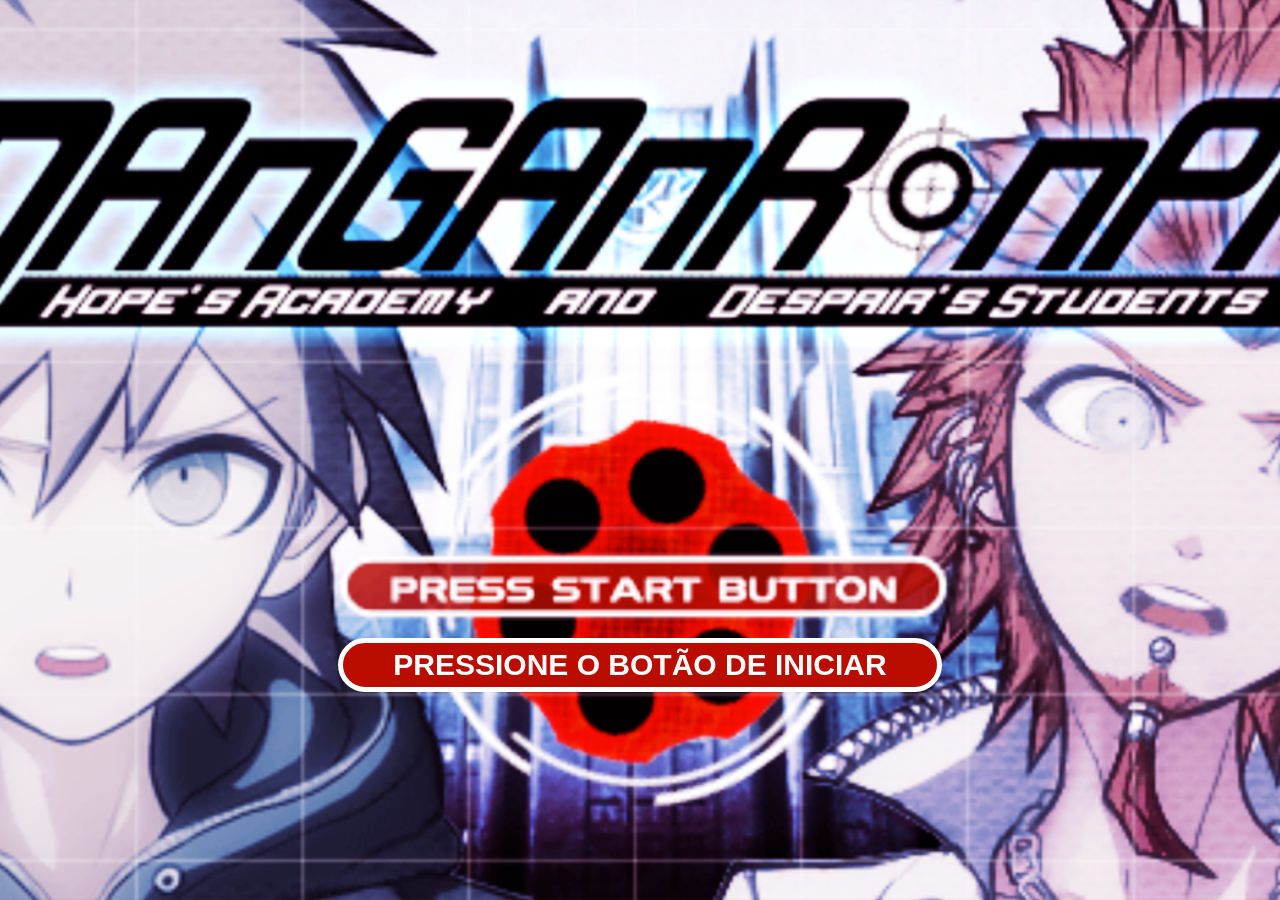
<file: index.html>
<!doctype html>
<html>
  <head>
    <meta charset="utf-8" />
    <meta name="viewport" content="width=device-width, initial-scale=1" />
    <title>Danganronpa: Trigger Happy Havoc</title>

    <link rel="stylesheet" type="text/css" href="style.css" />

    <link rel="icon" type="image/png" href="Imagens/icone.png" />
  </head>

  <body id="pagina1">
    <div>
      <button id="botao-iniciar">
        <a href="pagina-principal.html"><b>PRESSIONE O BOTÃO DE INICIAR</b></a>
      </button>
    </div>
  </body>
</html>
</file>
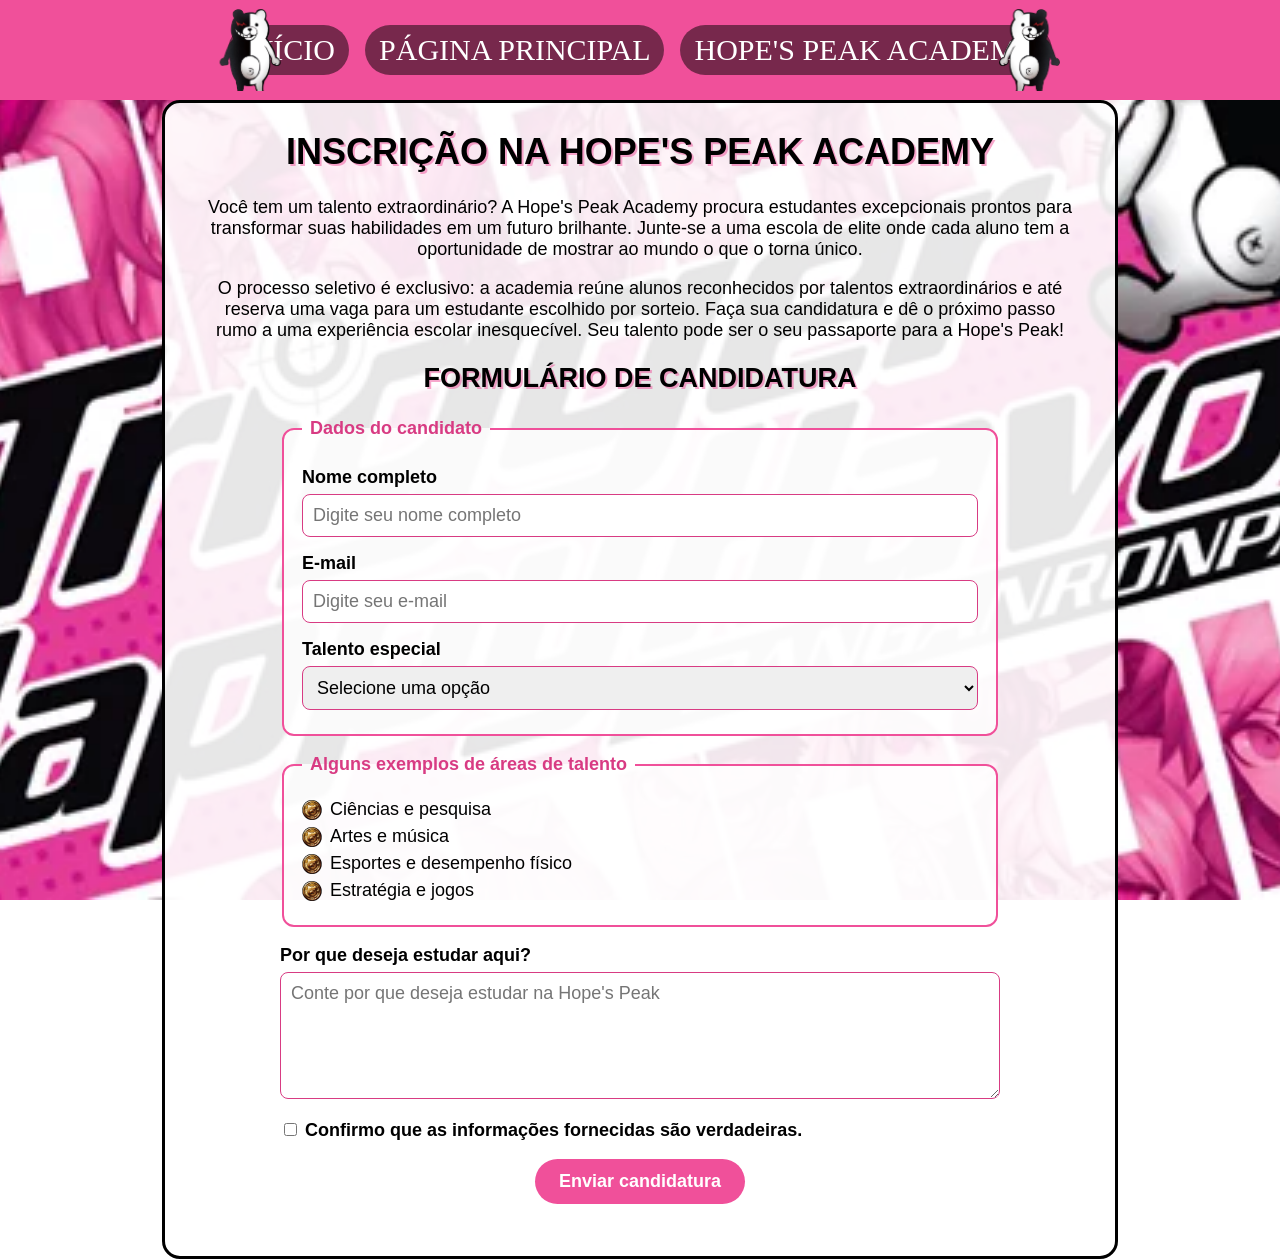
<file: hope-peak-academy.html>
<!doctype html>
<html>
  <head>
    <meta charset="UTF-8" />
    <meta name="viewport" content="width=device-width, initial-scale=1.0" />
    <title>Hope's Peak Academy - Inscrições</title>

    <link rel="stylesheet" type="text/css" href="style.css" />

    <link rel="icon" type="image/png" href="Imagens/icone.png" />
  </head>

  <body id="pagina2">
    <div class="topo">
      <img
        src="Imagens/monokuma_simples.png"
        alt="Monokuma" class="monokuma-canto monokuma-esquerda"
      />
      <a href="index.html" id="inicio">INÍCIO</a>
      <a href="pagina-principal.html" id="pagina-principal">PÁGINA PRINCIPAL</a>
      <a href="hope-peak-academy.html" id="hope-peak-academy"
        >HOPE'S PEAK ACADEMY</a
      >
      <img
        src="Imagens/monokuma_simples.png"
        alt="Monokuma" class="monokuma-canto monokuma-direita"
      />
    </div>

    <div class="conteudo-principal">
      <h1>INSCRIÇÃO NA HOPE'S PEAK ACADEMY</h1>
      <p>
        Você tem um talento extraordinário? A Hope's Peak Academy procura
        estudantes excepcionais prontos para transformar suas habilidades em um
        futuro brilhante. Junte-se a uma escola de elite onde cada aluno tem a
        oportunidade de mostrar ao mundo o que o torna único.
      </p>
      <p>
        O processo seletivo é exclusivo: a academia reúne alunos reconhecidos
        por talentos extraordinários e até reserva uma vaga para um estudante
        escolhido por sorteio. Faça sua candidatura e dê o próximo passo rumo a
        uma experiência escolar inesquecível. Seu talento pode ser o seu
        passaporte para a Hope's Peak!
      </p>

      <h2>FORMULÁRIO DE CANDIDATURA</h2>
      <form method="get">
        <fieldset>
          <legend>Dados do candidato</legend>

          <label for="nome-candidato">Nome completo</label>
          <input
            type="text"
            id="nome-candidato"
            name="nome"
            placeholder="Digite seu nome completo"
            autocomplete="name"
            required
          />

          <label for="email-candidato">E-mail</label>
          <input
            type="email"
            id="email-candidato"
            name="email"
            placeholder="Digite seu e-mail"
            required
          />

          <label for="talento-candidato">Talento especial</label>
          <select id="talento-candidato" name="talento" required>
            <option value="" selected disabled>Selecione uma opção</option>
            <option value="academico">Talento acadêmico</option>
            <option value="artistico">Talento artístico</option>
            <option value="esportivo">Talento esportivo</option>
            <option value="outro">Outro talento</option>
          </select>
        </fieldset>

        <fieldset>
          <legend>Alguns exemplos de áreas de talento</legend>
          <ul>
            <li>Ciências e pesquisa</li>
            <li>Artes e música</li>
            <li>Esportes e desempenho físico</li>
            <li>Estratégia e jogos</li>
          </ul>
        </fieldset>

        <label for="motivacao-candidato">Por que deseja estudar aqui?</label>
        <textarea
          id="motivacao-candidato"
          name="motivacao"
          placeholder="Conte por que deseja estudar na Hope's Peak"
          rows="5"
          required
        ></textarea>

        <label>
          <input type="checkbox" name="confirmacao" required />
          Confirmo que as informações fornecidas são verdadeiras.
        </label>

        <button type="submit">Enviar candidatura</button>
      </form>
    </div>
  </body>
</html>
</file>
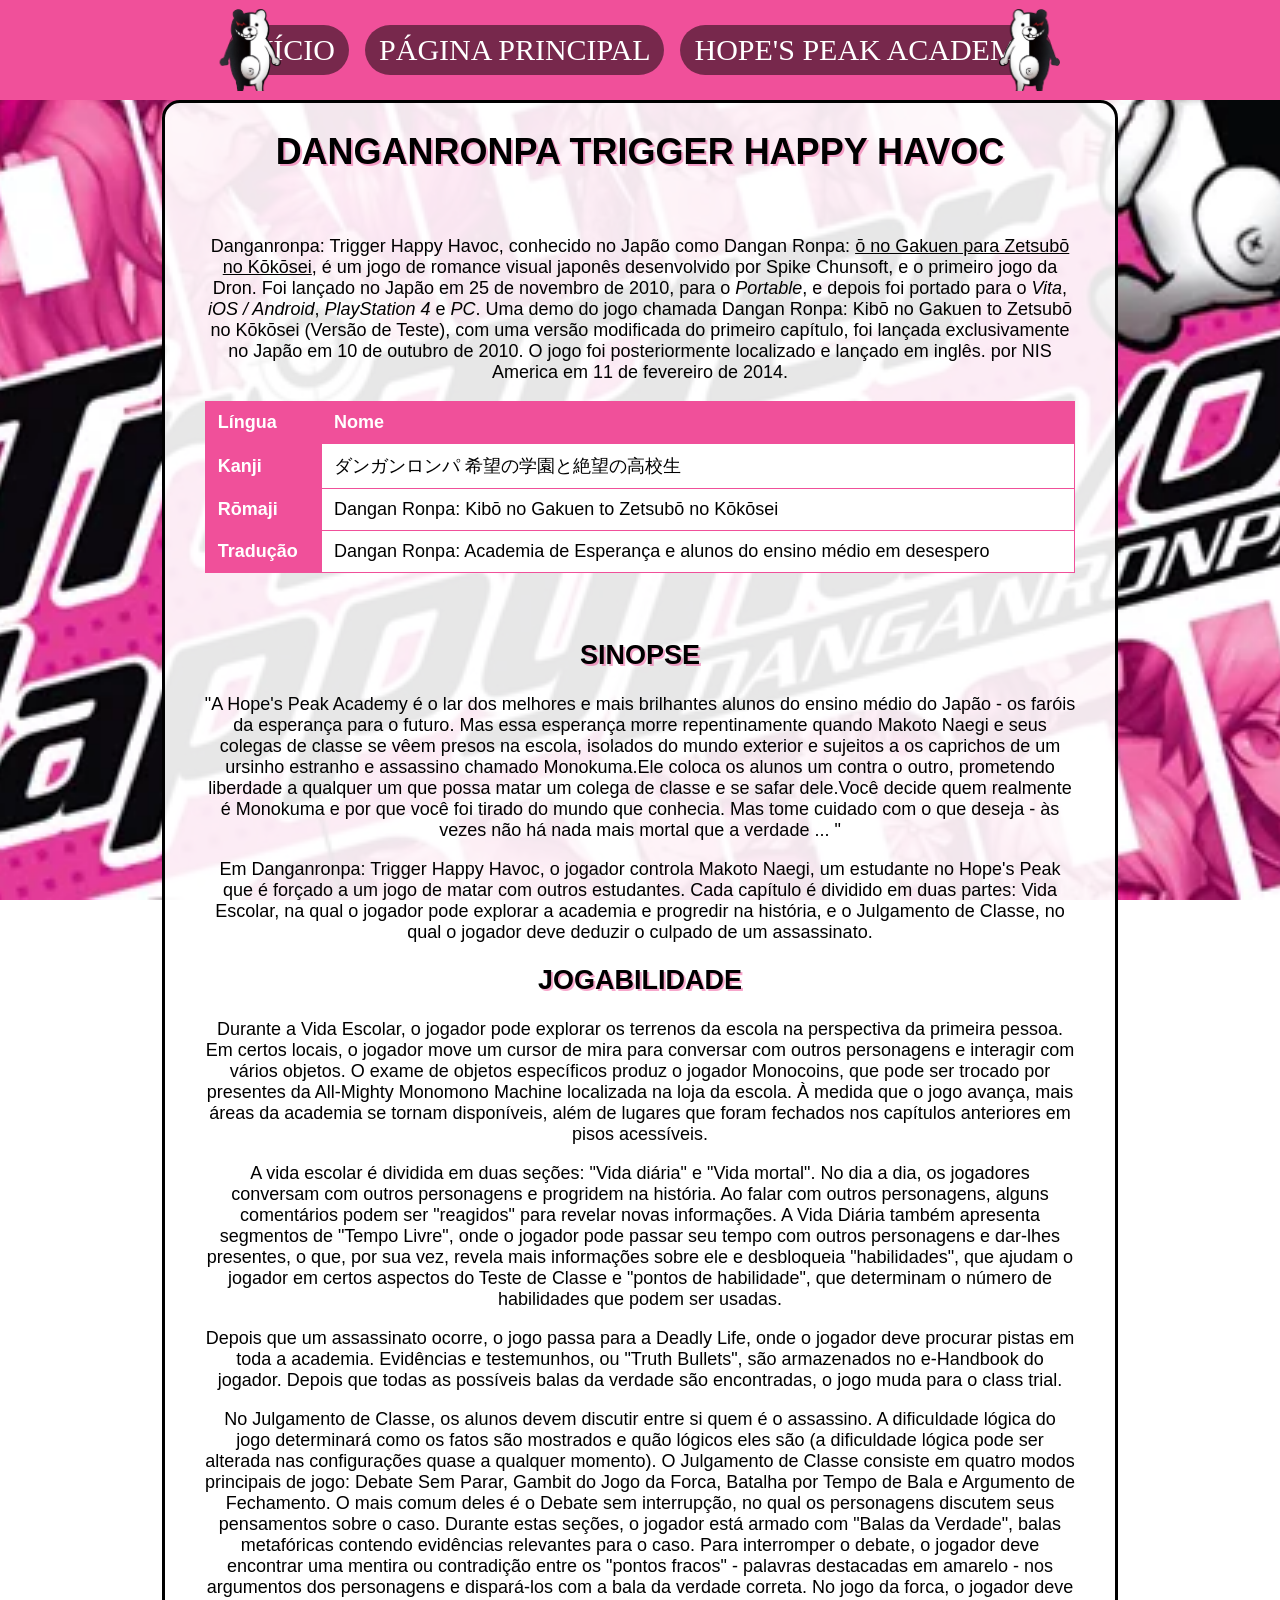
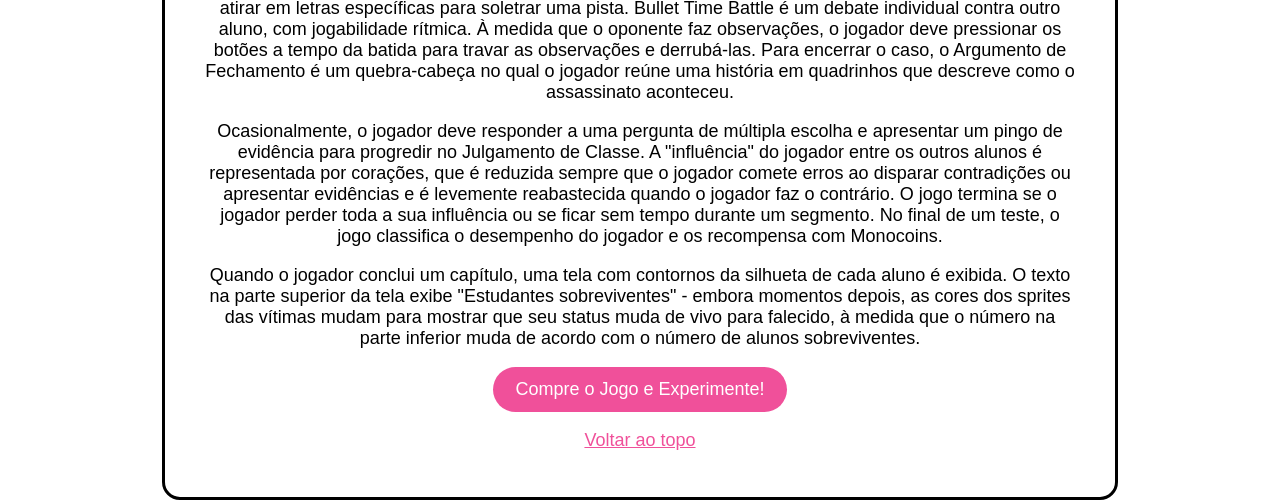
<file: pagina-principal.html>
<!doctype html>
<html>
  <head>
    <meta charset="UTF-8" />
    <meta name="viewport" content="width=device-width, initial-scale=1.0" />
    <title>Danganronpa: Trigger Happy Havoc</title>

    <link rel="stylesheet" type="text/css" href="style.css" />

    <link rel="icon" type="image/png" href="Imagens/icone.png" />
  </head>

  <body id="pagina2">
    <div class="topo">
      <img
        src="Imagens/monokuma_simples.png"
        alt="Monokuma" class="monokuma-canto monokuma-esquerda"
      />
      <a href="index.html" id="inicio">INÍCIO</a>
      <a href="pagina-principal.html" id="pagina-principal">PÁGINA PRINCIPAL</a>
      <a href="hope-peak-academy.html" id="hope-peak-academy"
        >HOPE'S PEAK ACADEMY</a
      >
      <img
        src="Imagens/monokuma_simples.png"
        alt="Monokuma" class="monokuma-canto monokuma-direita"
      />
    </div>

    <div class="conteudo-principal">
      <h1>DANGANRONPA TRIGGER HAPPY HAVOC</h1>
      <br />
      <p>
        Danganronpa: Trigger Happy Havoc, conhecido no Japão como Dangan Ronpa:
        <u>ō no Gakuen para Zetsubō no Kōkōsei</u>, é um jogo de romance visual
        japonês desenvolvido por Spike Chunsoft, e o primeiro jogo da Dron. Foi
        lançado no Japão em 25 de novembro de 2010, para o <i>Portable</i>, e
        depois foi portado para o <i>Vita</i>, <i>iOS / Android</i>,
        <i>PlayStation 4</i> e <i>PC</i>. Uma demo do jogo chamada Dangan Ronpa:
        Kibō no Gakuen to Zetsubō no Kōkōsei (Versão de Teste), com uma versão
        modificada do primeiro capítulo, foi lançada exclusivamente no Japão em
        10 de outubro de 2010. O jogo foi posteriormente localizado e lançado em
        inglês. por NIS America em 11 de fevereiro de 2014.
      </p>
      <table class="tabela">
        <thead>
          <tr>
            <th scope="col">Língua</th>
            <th scope="col">Nome</th>
          </tr>
        </thead>
        <tbody>
          <tr>
            <th scope="row">Kanji</th>
            <td>ダンガンロンパ 希望の学園と絶望の高校生</td>
          </tr>
          <tr>
            <th scope="row">Rōmaji</th>
            <td>Dangan Ronpa: Kibō no Gakuen to Zetsubō no Kōkōsei</td>
          </tr>
          <tr>
            <th scope="row">Tradução</th>
            <td>
              Dangan Ronpa: Academia de Esperança e alunos do ensino médio em
              desespero
            </td>
          </tr>
        </tbody>
      </table>
      <br />
      <h2>SINOPSE</h2>
      <p>
        "A Hope's Peak Academy é o lar dos melhores e mais brilhantes alunos do
        ensino médio do Japão - os faróis da esperança para o futuro. Mas essa
        esperança morre repentinamente quando Makoto Naegi e seus colegas de
        classe se vêem presos na escola, isolados do mundo exterior e sujeitos a
        os caprichos de um ursinho estranho e assassino chamado Monokuma.Ele
        coloca os alunos um contra o outro, prometendo liberdade a qualquer um
        que possa matar um colega de classe e se safar dele.Você decide quem
        realmente é Monokuma e por que você foi tirado do mundo que conhecia.
        Mas tome cuidado com o que deseja - às vezes não há nada mais mortal que
        a verdade ... "
      </p>
      <p>
        Em Danganronpa: Trigger Happy Havoc, o jogador controla Makoto Naegi, um
        estudante no Hope's Peak que é forçado a um jogo de matar com outros
        estudantes. Cada capítulo é dividido em duas partes: Vida Escolar, na
        qual o jogador pode explorar a academia e progredir na história, e o
        Julgamento de Classe, no qual o jogador deve deduzir o culpado de um
        assassinato.
      </p>
      <h2>JOGABILIDADE</h2>
      <p>
        Durante a Vida Escolar, o jogador pode explorar os terrenos da escola na
        perspectiva da primeira pessoa. Em certos locais, o jogador move um
        cursor de mira para conversar com outros personagens e interagir com
        vários objetos. O exame de objetos específicos produz o jogador
        Monocoins, que pode ser trocado por presentes da All-Mighty Monomono
        Machine localizada na loja da escola. À medida que o jogo avança, mais
        áreas da academia se tornam disponíveis, além de lugares que foram
        fechados nos capítulos anteriores em pisos acessíveis.
      </p>
      <p>
        A vida escolar é dividida em duas seções: "Vida diária" e "Vida mortal".
        No dia a dia, os jogadores conversam com outros personagens e progridem
        na história. Ao falar com outros personagens, alguns comentários podem
        ser "reagidos" para revelar novas informações. A Vida Diária também
        apresenta segmentos de "Tempo Livre", onde o jogador pode passar seu
        tempo com outros personagens e dar-lhes presentes, o que, por sua vez,
        revela mais informações sobre ele e desbloqueia "habilidades", que
        ajudam o jogador em certos aspectos do Teste de Classe e "pontos de
        habilidade", que determinam o número de habilidades que podem ser
        usadas.
      </p>
      <p>
        Depois que um assassinato ocorre, o jogo passa para a Deadly Life, onde
        o jogador deve procurar pistas em toda a academia. Evidências e
        testemunhos, ou "Truth Bullets", são armazenados no e-Handbook do
        jogador. Depois que todas as possíveis balas da verdade são encontradas,
        o jogo muda para o class trial.
      </p>
      <p>
        No Julgamento de Classe, os alunos devem discutir entre si quem é o
        assassino. A dificuldade lógica do jogo determinará como os fatos são
        mostrados e quão lógicos eles são (a dificuldade lógica pode ser
        alterada nas configurações quase a qualquer momento). O Julgamento de
        Classe consiste em quatro modos principais de jogo: Debate Sem Parar,
        Gambit do Jogo da Forca, Batalha por Tempo de Bala e Argumento de
        Fechamento. O mais comum deles é o Debate sem interrupção, no qual os
        personagens discutem seus pensamentos sobre o caso. Durante estas
        seções, o jogador está armado com "Balas da Verdade", balas metafóricas
        contendo evidências relevantes para o caso. Para interromper o debate, o
        jogador deve encontrar uma mentira ou contradição entre os "pontos
        fracos" - palavras destacadas em amarelo - nos argumentos dos
        personagens e dispará-los com a bala da verdade correta. No jogo da
        forca, o jogador deve atirar em letras específicas para soletrar uma
        pista. Bullet Time Battle é um debate individual contra outro aluno, com
        jogabilidade rítmica. À medida que o oponente faz observações, o jogador
        deve pressionar os botões a tempo da batida para travar as observações e
        derrubá-las. Para encerrar o caso, o Argumento de Fechamento é um
        quebra-cabeça no qual o jogador reúne uma história em quadrinhos que
        descreve como o assassinato aconteceu.
      </p>
      <p>
        Ocasionalmente, o jogador deve responder a uma pergunta de múltipla
        escolha e apresentar um pingo de evidência para progredir no Julgamento
        de Classe. A "influência" do jogador entre os outros alunos é
        representada por corações, que é reduzida sempre que o jogador comete
        erros ao disparar contradições ou apresentar evidências e é levemente
        reabastecida quando o jogador faz o contrário. O jogo termina se o
        jogador perder toda a sua influência ou se ficar sem tempo durante um
        segmento. No final de um teste, o jogo classifica o desempenho do
        jogador e os recompensa com Monocoins.
      </p>
      <p>
        Quando o jogador conclui um capítulo, uma tela com contornos da silhueta
        de cada aluno é exibida. O texto na parte superior da tela exibe
        "Estudantes sobreviventes" - embora momentos depois, as cores dos
        sprites das vítimas mudam para mostrar que seu status muda de vivo para
        falecido, à medida que o número na parte inferior muda de acordo com o
        número de alunos sobreviventes.
      </p>
      <p>
        <a
          href="https://store.steampowered.com/app/413410/Danganronpa_Trigger_Happy_Havoc/"
          target="_blank"
          class="botao-steam"
          >Compre o Jogo e Experimente!</a
        >
      </p>
      <p><a class="link-topo" href="#pagina2">Voltar ao topo</a></p>
    </div>
  </body>
</html>
</file>
<file: style.css>
#pagina1 {
  background-image: url("Imagens/Fundo2.png");

  background-repeat: no-repeat;
  background-size: cover;
  background-position: center;
  background-attachment: fixed;
}

#pagina1 div {
  text-align: center;
}

#botao-iniciar {
  background-color: #ba0d00;
  color: white;
  border: 5px solid white;
  border-radius: 30px;
  font-size: 30px;
  padding: 5px 50px;
  margin-top: 70vh;
  transition: 0.15s;
}

#botao-iniciar a {
  color: white;
  text-decoration: none;
}

#botao-iniciar:hover {
  background-color: #ff0000;
  cursor: pointer;

  transition: 0.15s;
  transform: scale(1.1);
}

#pagina2 {
  margin: 0;
  background-image: url("Imagens/FundoPag.png");
  background-repeat: no-repeat;
  background-size: cover;
  background-position: center;
  background-attachment: fixed;
}

.topo {
  width: 100%;
  height: 100px;
  background-color: #f0509a;
  position: fixed;
  top: 0;
  left: 0;
  display: flex;
  align-items: center;
  justify-content: center;
  gap: 16px;
  font-size: 30px;
}

.topo a {
  color: white;
  text-decoration: none;
}

.topo a {
  display: inline-flex;
  align-items: center;
  justify-content: center;
  padding: 8px 14px;
  background-color: rgba(0, 0, 0, 0.5);
  border-radius: 25px;
}

#pagina2 h1 {
  margin: 0 0 24px;
  color: black;
  text-align: center;
  text-shadow: 2px 2px rgba(240, 80, 154, 0.5);
}

.conteudo-principal {
  width: 68%;
  margin: 100px auto 0;
  padding: 28px 40px;
  background-color: rgba(255, 255, 255, 0.9);
  border-radius: 18px;
  border: 3px solid black;

  font-family: Arial, sans-serif;
  font-size: 18px;
}

.tabela {
  width: 100%;
  margin-bottom: 24px;
  border-collapse: collapse;
  background-color: white;
}

.tabela th,
.tabela td {
  border: 1px solid #f0509a;
  padding: 10px 12px;
  text-align: left;
}

.tabela thead th,
.tabela tbody th {
  background-color: #f0509a;
  color: white;
}

.botao-steam {
  display: inline-block;
  padding: 12px 22px;
  border-radius: 25px;
  background-color: #f0509a;
  color: white;
  text-decoration: none;
  transition:
    background-color 0.2s,
    transform 0.2s;
}

.botao-steam:hover {
  background-color: #d83b83;
  transform: scale(1.05);
}

.link-topo {
  color: #f0509a;
}

.monokuma-canto {
  height: 82px;
  width: auto;
  position: absolute;
  top: 9px;
}

.monokuma-esquerda {
  left: 220px;
  transform: scaleX(-1);
  transition: 0.3s;
}

.monokuma-direita {
  right: 220px;
  transition: 0.3s;
}

.monokuma-canto:hover {
  animation: rubberBand 1s;
  cursor: pointer;
}

@keyframes rubberBand {
  0% {
    transform: scale3d(1, 1, 1);
  }
  30% {
    transform: scale3d(1.25, 0.75, 1);
  }
  40% {
    transform: scale3d(0.75, 1.25, 1);
  }
  50% {
    transform: scale3d(1.15, 0.85, 1);
  }
  65% {
    transform: scale3d(0.95, 1.05, 1);
  }
  75% {
    transform: scale3d(1.05, 0.95, 1);
  }
  100% {
    transform: scale3d(1, 1, 1);
  }
}

.monokuma-esquerda:hover {
  animation-name: rubberBandLeft;
}

@keyframes rubberBandLeft {
  0% {
    transform: scale3d(-1, 1, 1);
  }
  30% {
    transform: scale3d(-1.25, 0.75, 1);
  }
  40% {
    transform: scale3d(-0.75, 1.25, 1);
  }
  50% {
    transform: scale3d(-1.15, 0.85, 1);
  }
  65% {
    transform: scale3d(-0.95, 1.05, 1);
  }
  75% {
    transform: scale3d(-1.05, 0.95, 1);
  }
  100% {
    transform: scale3d(-1, 1, 1);
  }
}

#inicio {
  transition: transform 0.3s ease-in-out;
}

#inicio:hover {
  cursor: pointer;
  transform: scale(1.1);
}

#hope-peak-academy {
  transition: transform 0.3s ease-in-out;
}

#hope-peak-academy:hover {
  cursor: pointer;
  transform: scale(1.1);
}

#pagina-principal {
  transition: transform 0.3s ease-in-out;
}

#pagina-principal:hover {
  cursor: pointer;
  transform: scale(1.1);
}

h2 {
  text-align: center;
  color: black;
  text-shadow: 2px 2px rgba(240, 80, 154, 0.5);
  font-weight: bold;
  transition: 0.3s;
}

p {
  text-align: center;
  color: black;
}

h2:hover {
  cursor: pointer;
  transform: scale(1.1);
  transition: 0.3s;
}

div.conteudo-principal form {
  margin: 24px auto;
  max-width: 720px;
}

div.conteudo-principal fieldset {
  margin-bottom: 18px;
  padding: 18px;
  border: 2px solid #f0509a;
  border-radius: 12px;
  background-color: rgba(255, 255, 255, 0.8);
}

div.conteudo-principal legend {
  padding: 0 8px;
  color: #d83b83;
  font-weight: bold;
}

div.conteudo-principal form label {
  display: block;
  margin-top: 10px;
  font-weight: bold;
}

div.conteudo-principal form input[type="text"],
div.conteudo-principal form input[type="email"],
div.conteudo-principal form select,
div.conteudo-principal form textarea {
  width: 100%;
  box-sizing: border-box;
  margin: 6px 0;
  padding: 10px;
  border: 1px solid #d83b83;
  border-radius: 8px;
  font: inherit;
}

div.conteudo-principal form ul {
  margin: 0;
  padding: 0;
  list-style: none;
}

div.conteudo-principal form li {
  margin: 6px 0;
  padding-left: 28px;
  background-image: url("Imagens/monocoin.png");
  background-repeat: no-repeat;
  background-position: left center;
  background-size: 20px 20px;
}

div.conteudo-principal form button {
  display: block;
  margin: 18px auto 0;
  padding: 12px 24px;
  border: none;
  border-radius: 25px;
  background-color: #f0509a;
  color: white;
  font: inherit;
  font-weight: bold;
  cursor: pointer;
}

div.conteudo-principal form button:hover {
  background-color: #d83b83;
}
</file>
